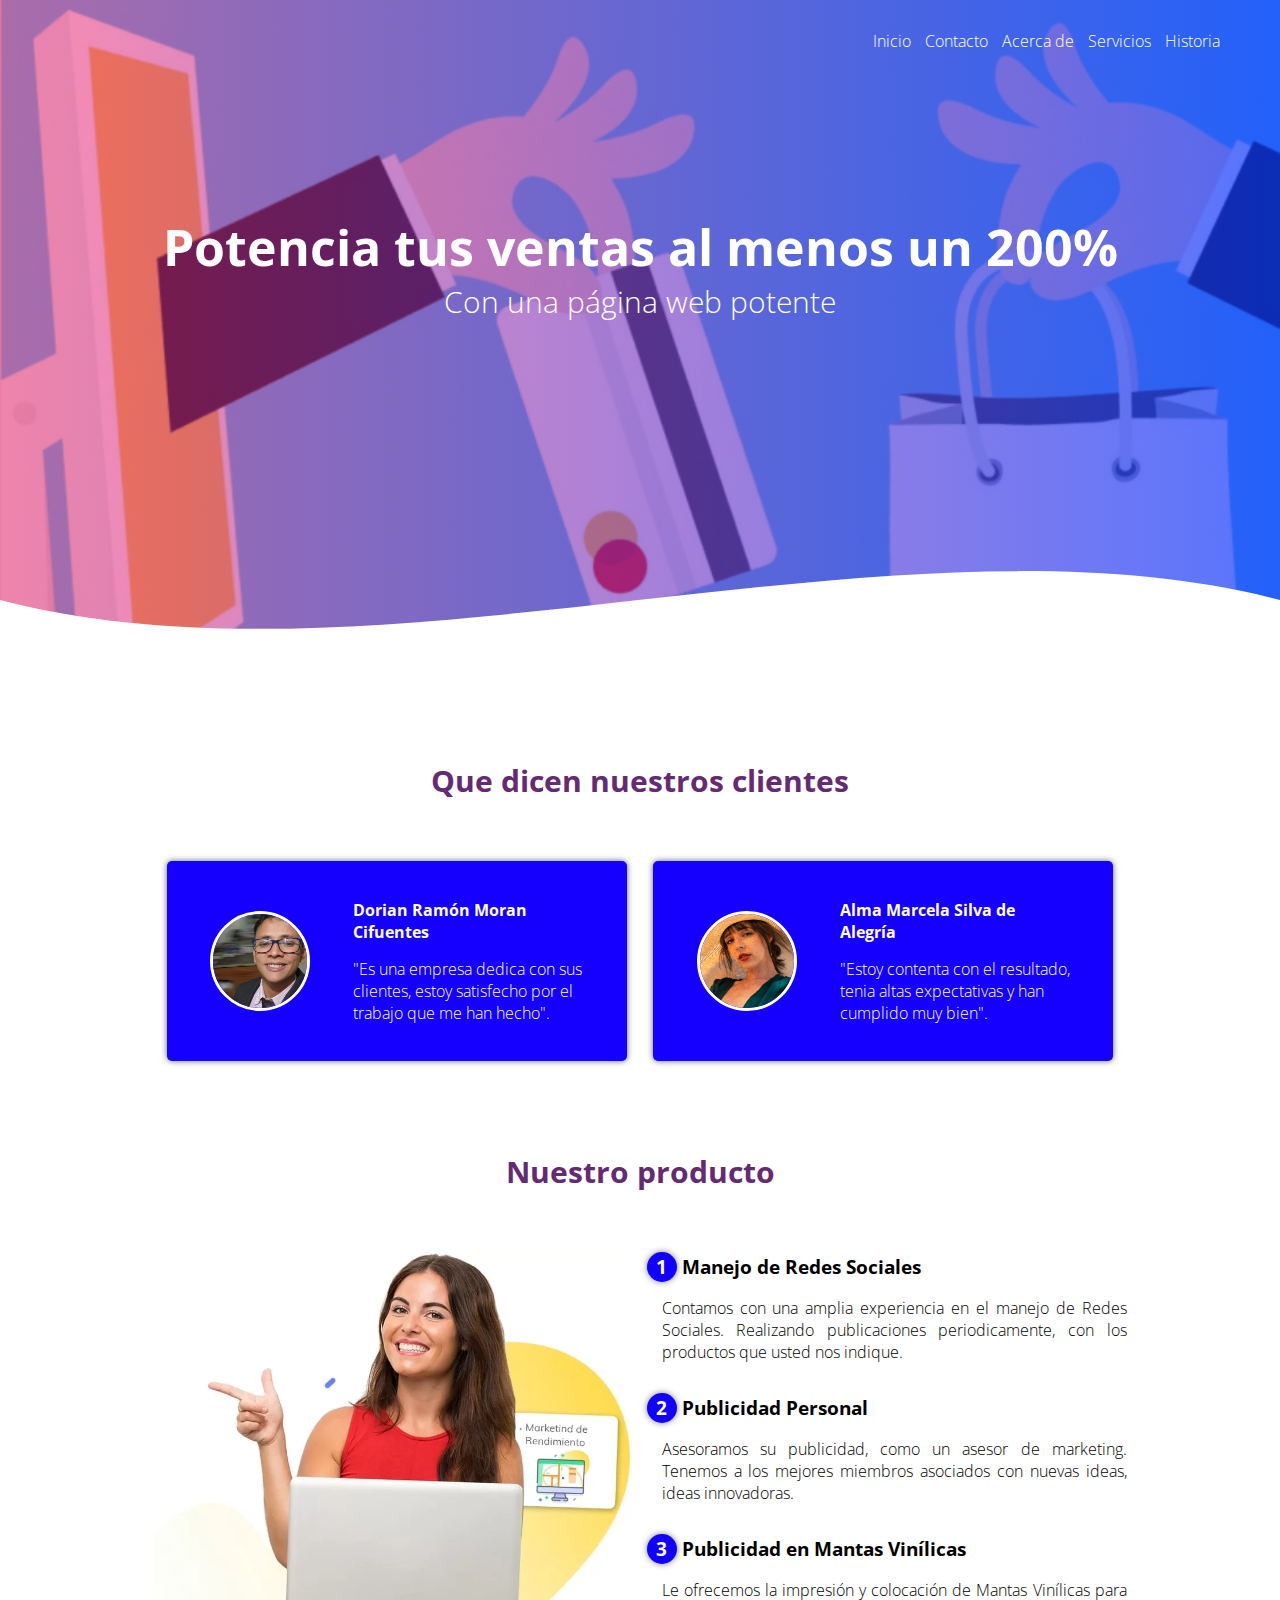
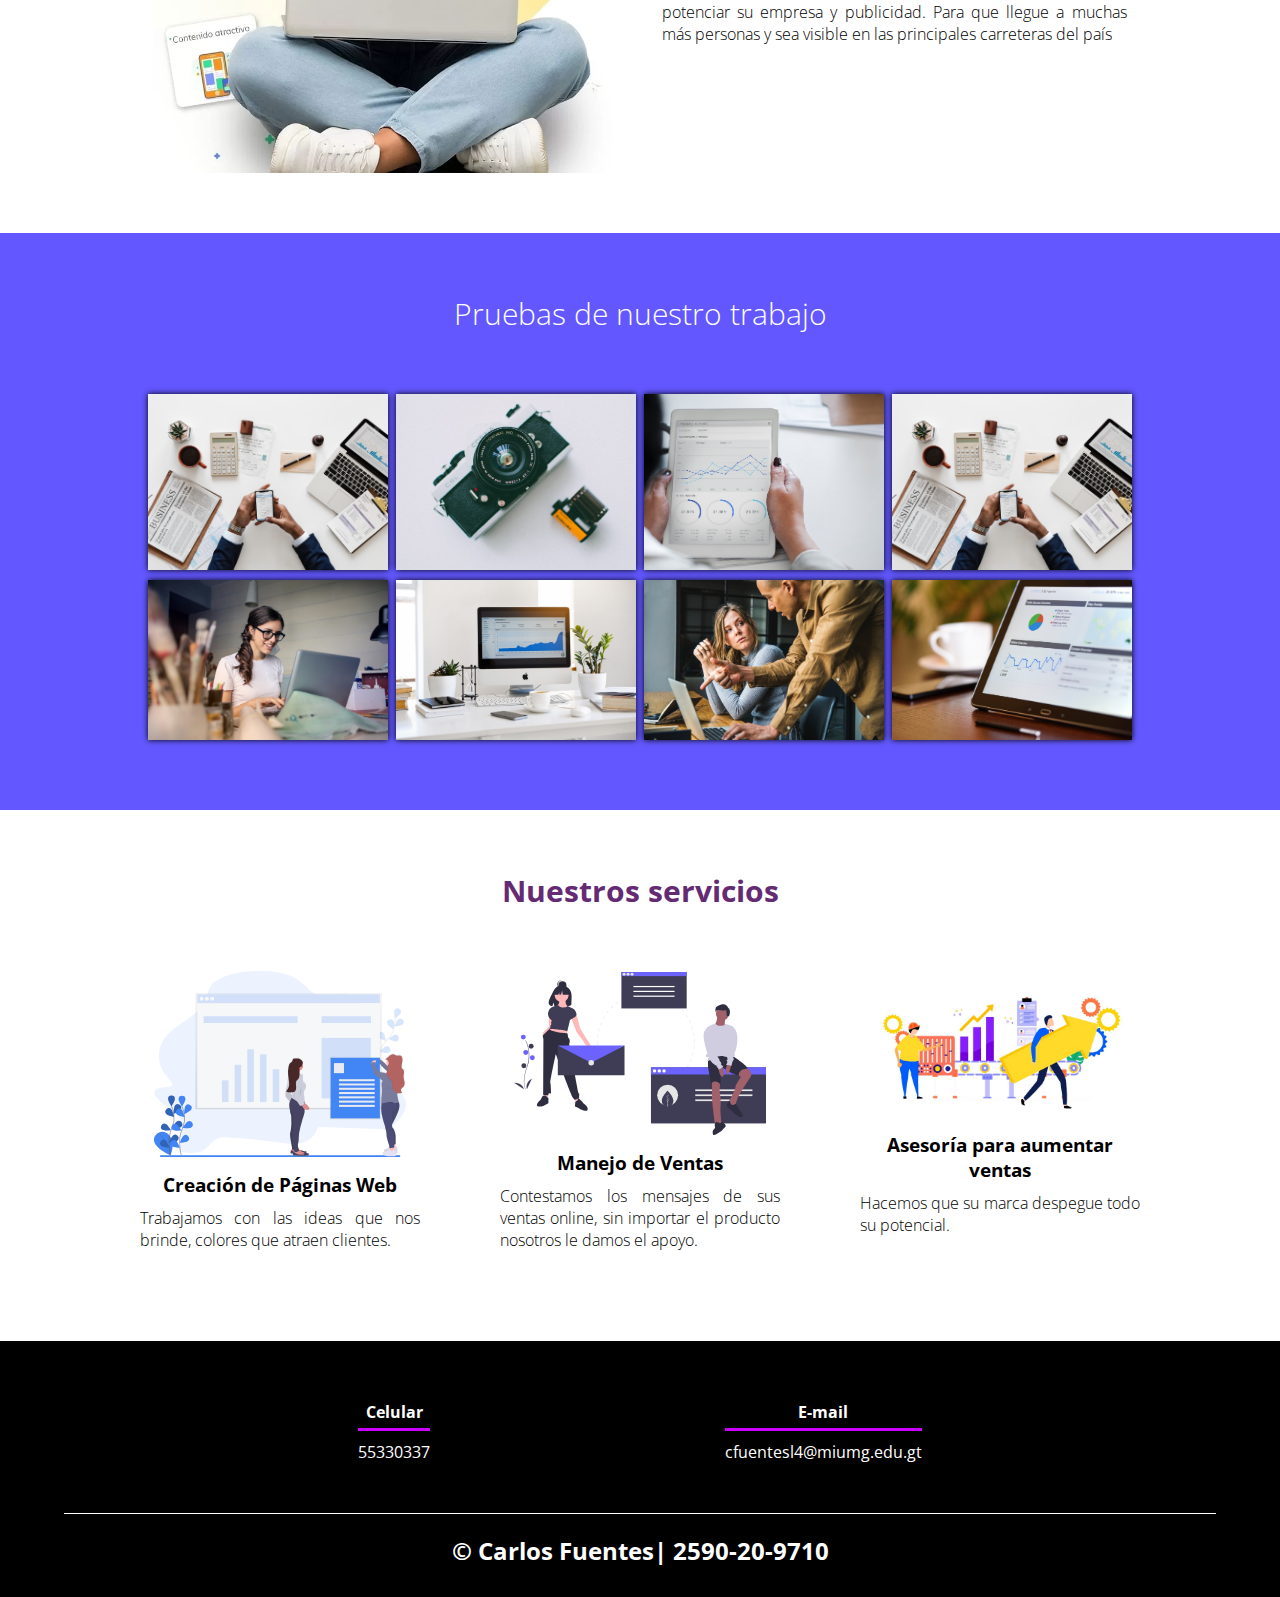
<file: index.html>
<!DOCTYPE html>
<html lang="es">

<head>
    <meta charset="UTF-8">
    <meta name="viewport" content="width=device-width, initial-scale=1.0">
    <meta http-equiv="X-UA-Compatible" content="ie=edge">
    <title>Planeta Digital</title>
    <link rel="shortcut icon" href="img/planeta digital.jpg" type="image/x-icon">
    <link rel="stylesheet" href="css/estilos.css">
    <link href="https://fonts.googleapis.com/css?family=Open+Sans:300,400,700,800&display=swap" rel="stylesheet"> 
</head>

<body>
    <header>
        <nav>
            <a href="index.html">Inicio</a>
            <a href="contacto.html">Contacto</a>
            <a href="acerca.html">Acerca de</a>
            <a href="servicio.html">Servicios</a>
            <a href="historia.html">Historia</a>
        </nav>
        <section class="textos-header">
            <h1>Potencia tus ventas al menos un 200%</h1>
            <h2>Con una página web potente</h2>
        </section>
        <div class="wave" style="height: 150px; overflow: hidden;"><svg viewBox="0 0 500 150" preserveAspectRatio="none"
                style="height: 100%; width: 100%;">
                <path d="M0.00,49.98 C150.00,150.00 349.20,-50.00 500.00,49.98 L500.00,150.00 L0.00,150.00 Z"
                    style="stroke: none; fill: #fff;"></path>
            </svg></div>
    </header>
    <main>
        <section class="clientes contenedor">
            <h2 class="titulo">Que dicen nuestros clientes</h2>
            <div class="cards">
                <div class="card">
                    <img src="img/cliente1.jpg" alt="">
                    <div class="contenido-texto-card">
                        <h4>Dorian Ramón Moran Cifuentes</h4>
                        <p>"Es una empresa dedica con sus clientes, estoy satisfecho por el trabajo que me han hecho".</p>
                    </div>
                </div>
                <div class="card">
                    <img src="img/face2.jpg" alt="">
                    <div class="contenido-texto-card">
                        <h4>Alma Marcela Silva de Alegría</h4>
                        <p>"Estoy contenta con el resultado, tenia altas expectativas y han cumplido muy bien".</p>
                    </div>
                </div>
            </div>
        </section>
        <section class="contenedor sobre-nosotros">
            <h2 class="titulo">Nuestro producto</h2>
            <div class="contenedor-sobre-nosotros">
                <img src="publicidad.jpeg" alt="" class="imagen-about-us">
                <div class="contenido-textos">
                    <h3><span>1</span>Manejo de Redes Sociales</h3>
                    <p>Contamos con una amplia experiencia en el manejo de Redes Sociales.
                        Realizando publicaciones periodicamente, con los productos que usted nos indique.</p>
                    <h3><span>2</span>Publicidad Personal</h3>
                    <p>Asesoramos su publicidad, como un asesor de marketing. Tenemos a los mejores
                        miembros asociados con nuevas ideas, ideas innovadoras.</p>
                    <h3><span>3</span>Publicidad en Mantas Vinílicas</h3>
                    <p>Le ofrecemos la impresión y colocación de Mantas Vinílicas para potenciar su empresa
                        y publicidad. Para que llegue a muchas más personas y sea visible en las principales
                        carreteras del país</p>
                </div>
            </div>
        </section>
        <section class="portafolio">
            <div class="contenedor">
                <h2 class="titulo">Pruebas de nuestro trabajo</h2>
                <div class="galeria-port">
                    <div class="imagen-port">
                        <img src="img/img1.jpg" alt="">
                        <div class="hover-galeria">
                            <img src="img/icono1.png" alt="">
                            <p>Nuestro trabajo</p>
                        </div>
                    </div>
                    <div class="imagen-port">
                        <img src="img/img2.jpg" alt="">
                        <div class="hover-galeria">
                            <img src="img/icono1.png" alt="">
                            <p>Nuestro trabajo</p>
                        </div>
                    </div>
                    <div class="imagen-port">
                        <img src="img/img3.jpg" alt="">
                        <div class="hover-galeria">
                            <img src="img/icono1.png" alt="">
                            <p>Nuestro trabajo</p>
                        </div>
                    </div>
                    <div class="imagen-port">
                        <img src="img/img1.jpg" alt="">
                        <div class="hover-galeria">
                            <img src="img/icono1.png" alt="">
                            <p>Nuestro trabajo</p>
                        </div>
                    </div>
                    <div class="imagen-port">
                        <img src="img/img4.jpg" alt="">
                        <div class="hover-galeria">
                            <img src="img/icono1.png" alt="">
                            <p>Nuestro trabajo</p>
                        </div>
                    </div>
                    <div class="imagen-port">
                        <img src="img/img5.jpg" alt="">
                        <div class="hover-galeria">
                            <img src="img/icono1.png" alt="">
                            <p>Nuestro trabajo</p>
                        </div>
                    </div>
                    <div class="imagen-port">
                        <img src="img/img6.jpg" alt="">
                        <div class="hover-galeria">
                            <img src="img/icono1.png" alt="">
                            <p>Nuestro trabajo</p>
                        </div>
                    </div>
                    <div class="imagen-port">
                        <img src="img/img7.jpg" alt="">
                        <div class="hover-galeria">
                            <img src="img/icono1.png" alt="">
                            <p>Nuestro trabajo</p>
                        </div>
                    </div>
                </div>
            </div>
        </section>
        <section class="about-services">
            <div class="contenedor">
                <h2 class="titulo">Nuestros servicios</h2>
                <div class="servicio-cont">
                    <div class="servicio-ind">
                        <img src="img/ilustracion1.svg" alt="">
                        <h3>Creación de Páginas Web</h3>
                        <p>Trabajamos con las ideas que nos brinde, colores que atraen clientes.</p>
                    </div>
                    <div class="servicio-ind">
                        <img src="img/ilustracion4.svg" alt="">
                        <h3>Manejo de Ventas</h3>
                        <p>Contestamos los mensajes de sus ventas online, sin importar el producto nosotros le damos el apoyo.</p>
                    </div>
                    <div class="servicio-ind">
                        <img src="img/ventas.jpeg" alt="">
                        <h3>Asesoría para aumentar ventas</h3>
                        <p>Hacemos que su marca despegue todo su potencial.</p>
                    </div>
                </div>
            </div>
        </section>
    </main>
    <footer>
        <div class="contenedor-footer">
            <div class="content-foo">
                <h4>Celular</h4>
                <p>55330337</p>
            </div>
            <div class="content-foo">
                <h4>E-mail</h4>
                <p>cfuentesl4@miumg.edu.gt</p>
            </div>
        </div>
        <h2 class="titulo-final">&copy; Carlos Fuentes| 2590-20-9710</h2>
    </footer>
</body>

</html>
</file>
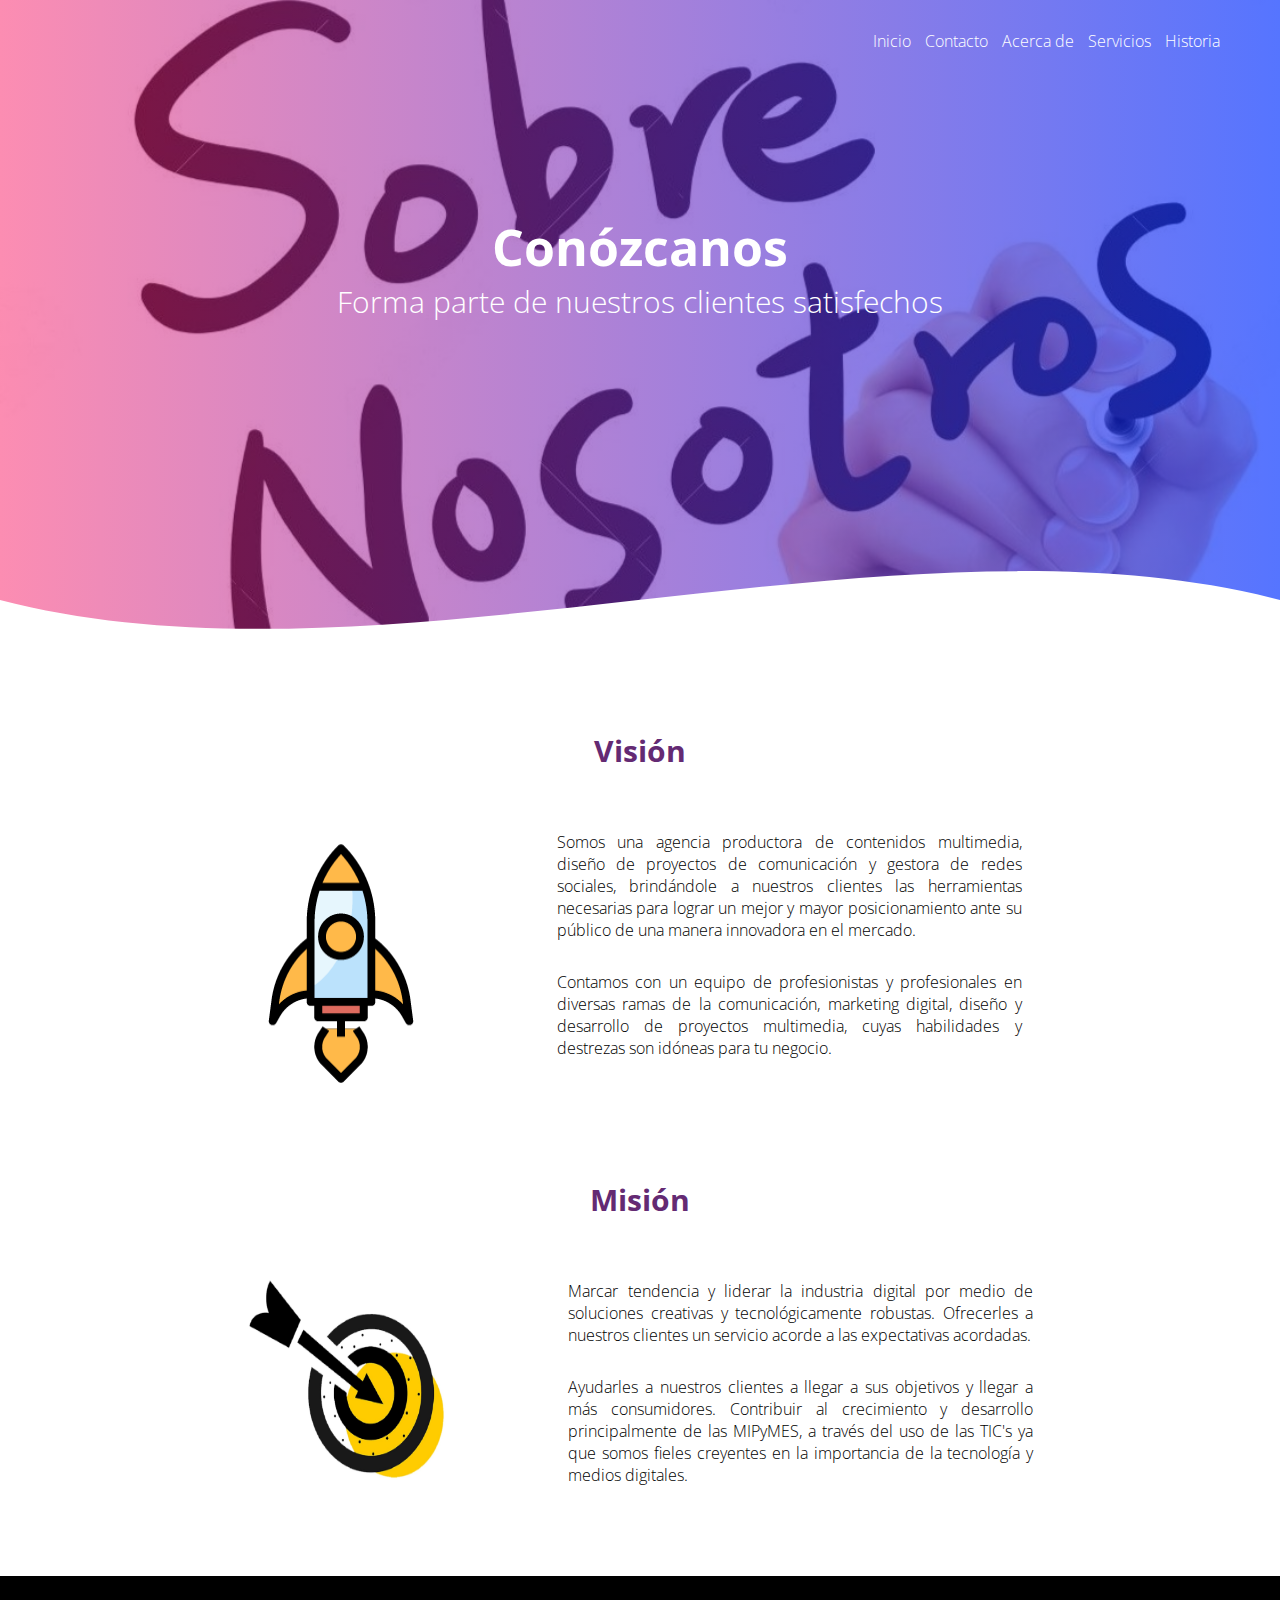
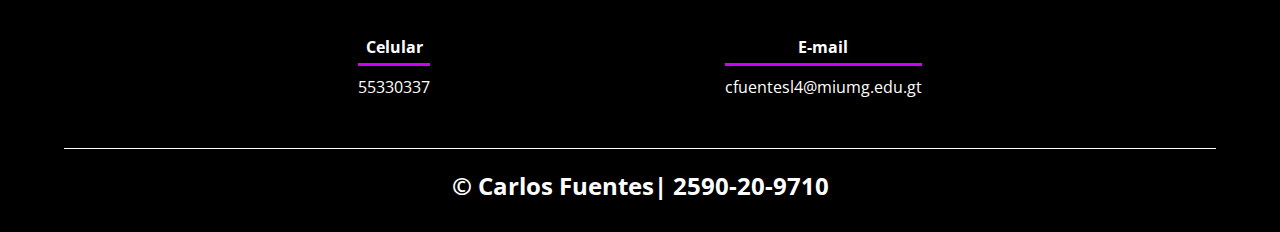
<file: acerca.html>
<!DOCTYPE html>
<html lang="es">

<head>
    <meta charset="UTF-8">
    <meta name="viewport" content="width=device-width, initial-scale=1.0">
    <meta http-equiv="X-UA-Compatible" content="ie=edge">
    <title>Planeta Digital</title>
    <link rel="shortcut icon" href="img/planeta digital.jpg" type="image/x-icon">
    <link rel="stylesheet" href="css/acerca.css">
    <link href="https://fonts.googleapis.com/css?family=Open+Sans:300,400,700,800&display=swap" rel="stylesheet"> 
</head>

<body>
    <header>
        <nav>
            <a href="index.html">Inicio</a>
            <a href="contacto.html">Contacto</a>
            <a href="acerca.html">Acerca de</a>
            <a href="servicio.html">Servicios</a>
            <a href="historia.html">Historia</a>
        </nav>
        <section class="textos-header">
            <h1>Conózcanos</h1>
            <h2>Forma parte de nuestros clientes satisfechos</h2>
        </section>
        <div class="wave" style="height: 150px; overflow: hidden;"><svg viewBox="0 0 500 150" preserveAspectRatio="none"
                style="height: 100%; width: 100%;">
                <path d="M0.00,49.98 C150.00,150.00 349.20,-50.00 500.00,49.98 L500.00,150.00 L0.00,150.00 Z"
                    style="stroke: none; fill: #fff;"></path>
            </svg></div>
    </header>
    <main>
        <section class="contenedor sobre-nosotros">
            <h2 class="titulo">Visión</h2>
            <div class="contenedor-sobre-nosotros">
                <img src="img/vision.png">
                <div class="contenido-textos">
                    <p>Somos una agencia productora de contenidos multimedia,
                    diseño de proyectos de comunicación y gestora de redes
                    sociales, brindándole a nuestros clientes las herramientas
                    necesarias para lograr un mejor y mayor posicionamiento
                    ante su público de una manera innovadora en el mercado.</p>
                    <p>Contamos con un equipo de profesionistas y profesionales
                    en diversas ramas de la comunicación, marketing digital,
                    diseño y desarrollo de proyectos multimedia, cuyas
                    habilidades y destrezas son idóneas para tu negocio.</p>
                </div>
            </div>
        </section>
        <section class="contenedor sobre-nosotros">
            <h2 class="titulo">Misión</h2>
            <div class="contenedor-sobre-nosotros">
                <img src="img/mision.jpg" height="200" width="200">
                <div class="contenido-textos">
                    <p>Marcar tendencia y liderar la industria digital por
                    medio de soluciones creativas y tecnológicamente robustas.
                    Ofrecerles a nuestros clientes un servicio acorde a las
                    expectativas acordadas. </p> 
                    <p>Ayudarles a nuestros clientes a llegar a sus objetivos y llegar a más consumidores.
                    Contribuir al crecimiento y desarrollo principalmente
                    de las MIPyMES, a través del uso de las TIC's ya que
                    somos fieles creyentes en la importancia de la
                    tecnología y medios digitales.  </p>
                </div>
            </div>
        </section>
    </main>
    <footer>
        <div class="contenedor-footer">
            <div class="content-foo">
                <h4>Celular</h4>
                <p>55330337</p>
            </div>
            <div class="content-foo">
                <h4>E-mail</h4>
                <p>cfuentesl4@miumg.edu.gt</p>
            </div>
        </div>
        <h2 class="titulo-final">&copy; Carlos Fuentes| 2590-20-9710</h2>
    </footer>
</body>

</html>
</file>
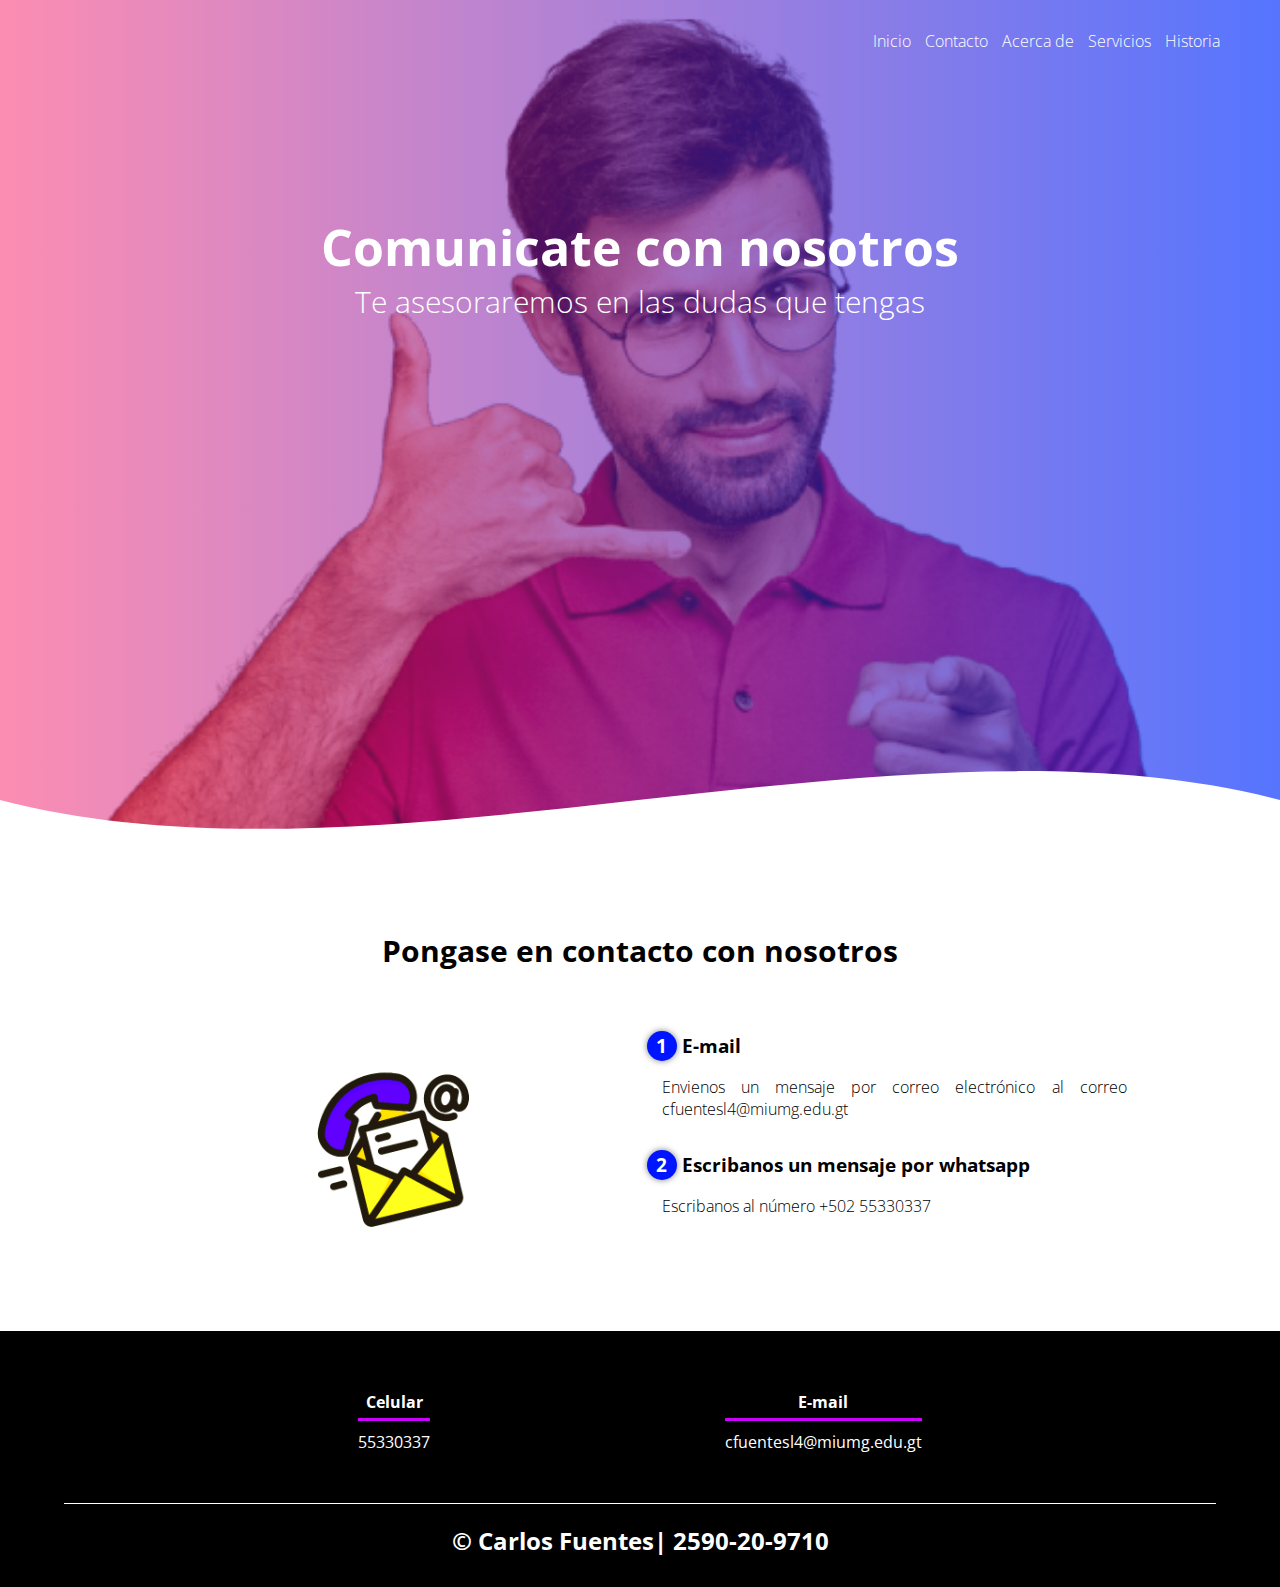
<file: contacto.html>
<!DOCTYPE html>
<html lang="es">

<head>
    <meta charset="UTF-8">
    <meta name="viewport" content="width=device-width, initial-scale=1.0">
    <meta http-equiv="X-UA-Compatible" content="ie=edge">
    <title>Planeta Digital</title>
    <link rel="shortcut icon" href="img/planeta digital.jpg" type="image/x-icon">
    <link rel="stylesheet" href="css/contacto.css">
    <link href="https://fonts.googleapis.com/css?family=Open+Sans:300,400,700,800&display=swap" rel="stylesheet"> 
</head>

<body>
    <header>
        <nav>
            <a href="index.html">Inicio</a>
            <a href="contacto.html">Contacto</a>
            <a href="acerca.html">Acerca de</a>
            <a href="servicio.html">Servicios</a>
            <a href="historia.html">Historia</a>
        </nav>
        <section class="textos-header">
            <h1>Comunicate con nosotros</h1>
            <h2>Te asesoraremos en las dudas que tengas</h2>
        </section>
        <div class="wave" style="height: 150px; overflow: hidden;"><svg viewBox="0 0 500 150" preserveAspectRatio="none"
                style="height: 100%; width: 100%;">
                <path d="M0.00,49.98 C150.00,150.00 349.20,-50.00 500.00,49.98 L500.00,150.00 L0.00,150.00 Z"
                    style="stroke: none; fill: #fff;"></path>
            </svg></div>
    </header>
    <main>
        <section class="contenedor sobre-nosotros">
            <h2 class="titulo">Pongase en contacto con nosotros</h2>
            <div class="contenedor-sobre-nosotros">
                <img src="img/contacto.png" alt="" class="imagen-about-us">
                <div class="contenido-textos">
                    <h3><span>1</span>E-mail</h3>
                    <p>Envienos un mensaje por correo electrónico al correo
                    cfuentesl4@miumg.edu.gt</p>
                    <h3><span>2</span>Escribanos un mensaje por whatsapp</h3>
                    <p>Escribanos al número +502 55330337</p>
                </div>
            </div>
        </section>
    </main>
    <footer>
        <div class="contenedor-footer">
            <div class="content-foo">
                <h4>Celular</h4>
                <p>55330337</p>
            </div>
            <div class="content-foo">
                <h4>E-mail</h4>
                <p>cfuentesl4@miumg.edu.gt</p>
            </div>
        </div>
        <h2 class="titulo-final">&copy; Carlos Fuentes| 2590-20-9710</h2>
    </footer>
</body>

</html>
</file>
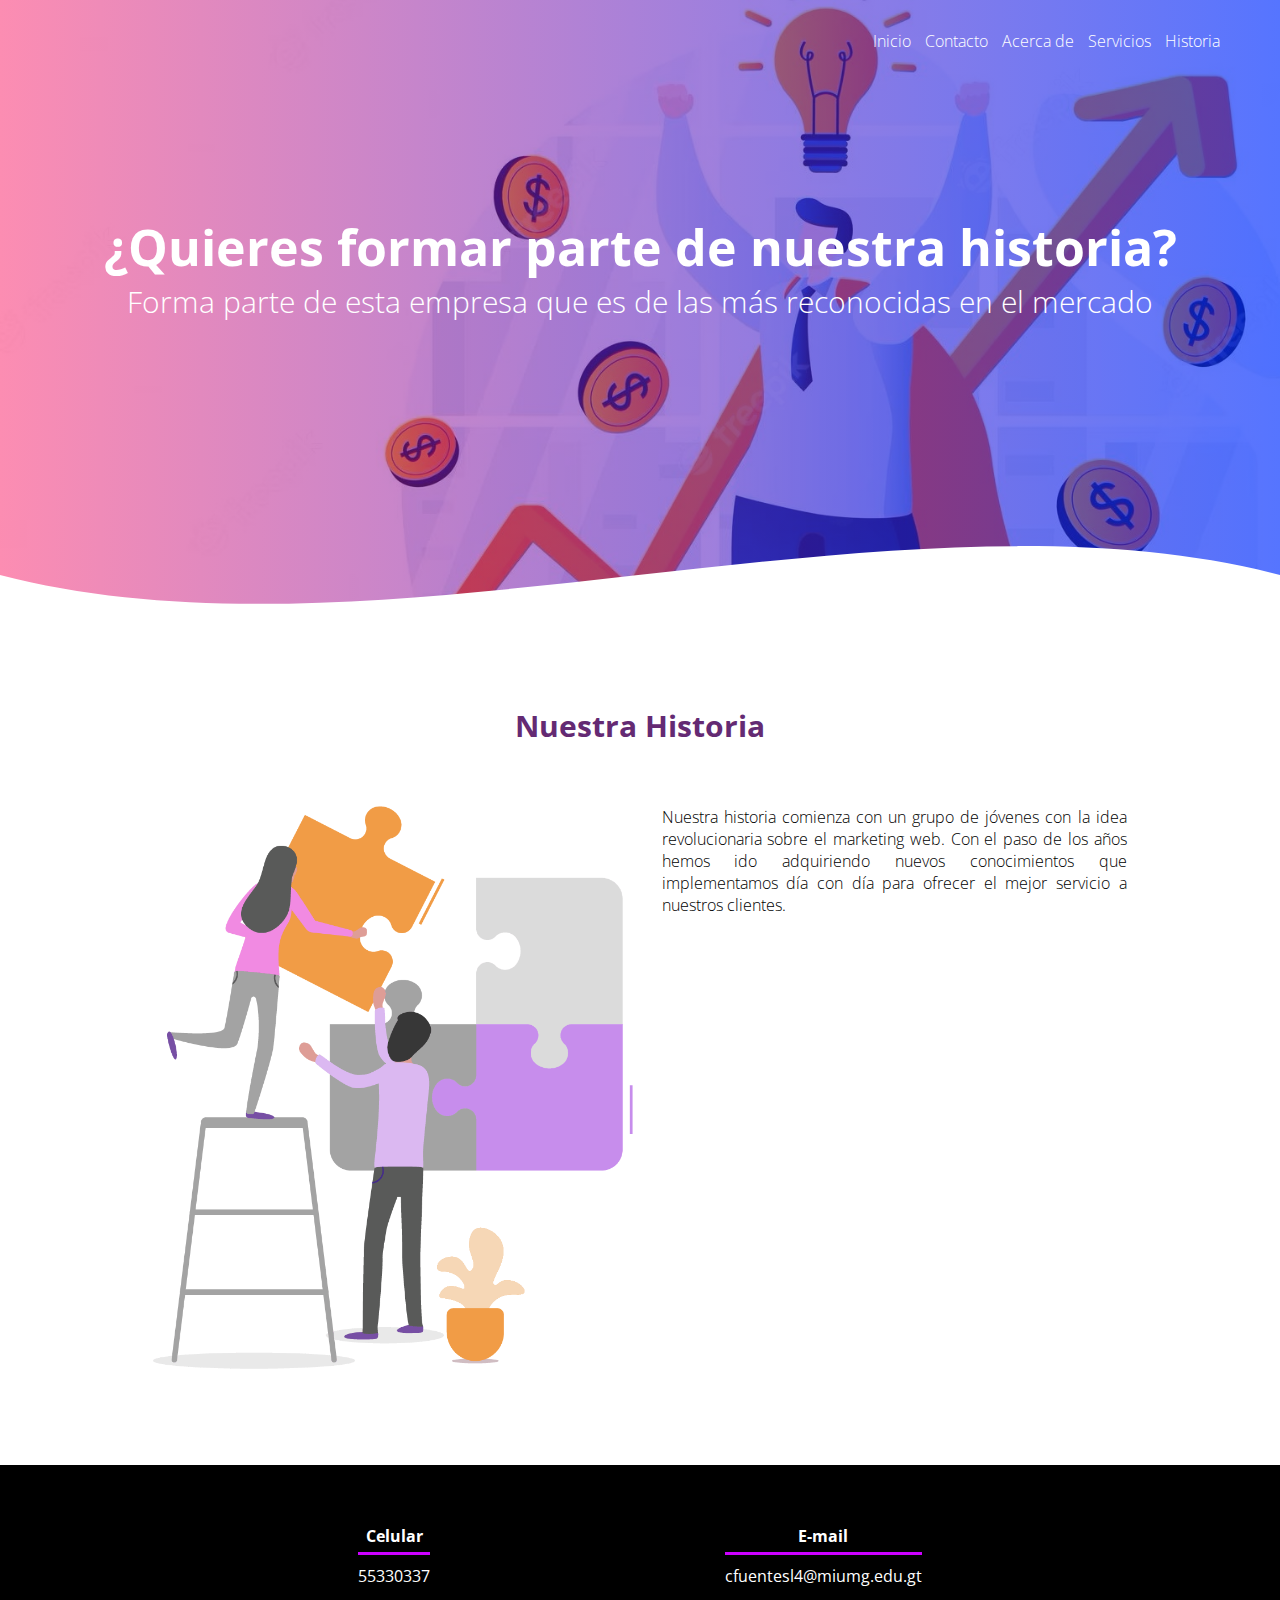
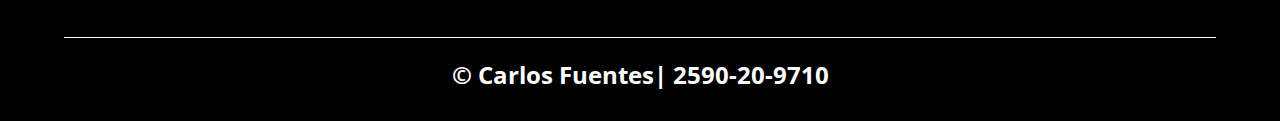
<file: historia.html>
<!DOCTYPE html>
<html lang="es">

<head>
    <meta charset="UTF-8">
    <meta name="viewport" content="width=device-width, initial-scale=1.0">
    <meta http-equiv="X-UA-Compatible" content="ie=edge">
    <title>Planeta Digital</title>
    <link rel="shortcut icon" href="img/planeta digital.jpg" type="image/x-icon">
    <link rel="stylesheet" href="css/historia.css">
    <link href="https://fonts.googleapis.com/css?family=Open+Sans:300,400,700,800&display=swap" rel="stylesheet"> 
</head>

<body>
    <header>
        <nav>
            <a href="index.html">Inicio</a>
            <a href="contacto.html">Contacto</a>
            <a href="acerca.html">Acerca de</a>
            <a href="servicio.html">Servicios</a>
            <a href="historia.html">Historia</a>
        </nav>
        <section class="textos-header">
            <h1>¿Quieres formar parte de nuestra historia?</h1>
            <h2>Forma parte de esta empresa que es de las más reconocidas en el mercado</h2>
        </section>
        <div class="wave" style="height: 150px; overflow: hidden;"><svg viewBox="0 0 500 150" preserveAspectRatio="none"
                style="height: 100%; width: 100%;">
                <path d="M0.00,49.98 C150.00,150.00 349.20,-50.00 500.00,49.98 L500.00,150.00 L0.00,150.00 Z"
                    style="stroke: none; fill: #fff;"></path>
            </svg></div>
    </header>
    <main>
        <section class="contenedor sobre-nosotros">
            <h2 class="titulo">Nuestra Historia</h2>
            <div class="contenedor-sobre-nosotros">
                <img src="img/historiaempresa.png" alt="" class="imagen-about-us">
                <div class="contenido-textos">
                    <p>Nuestra historia comienza con un grupo de jóvenes con la idea revolucionaria sobre 
                        el marketing web. Con el paso de los años hemos ido adquiriendo nuevos conocimientos que implementamos
                        día con día para ofrecer el mejor servicio a nuestros clientes.
                    </p>
                </div>
            </div>
        </section>
    </main>
    <footer>
        <div class="contenedor-footer">
            <div class="content-foo">
                <h4>Celular</h4>
                <p>55330337</p>
            </div>
            <div class="content-foo">
                <h4>E-mail</h4>
                <p>cfuentesl4@miumg.edu.gt</p>
            </div>
        </div>
        <h2 class="titulo-final">&copy; Carlos Fuentes| 2590-20-9710</h2>
    </footer>
</body>

</html>
</file>
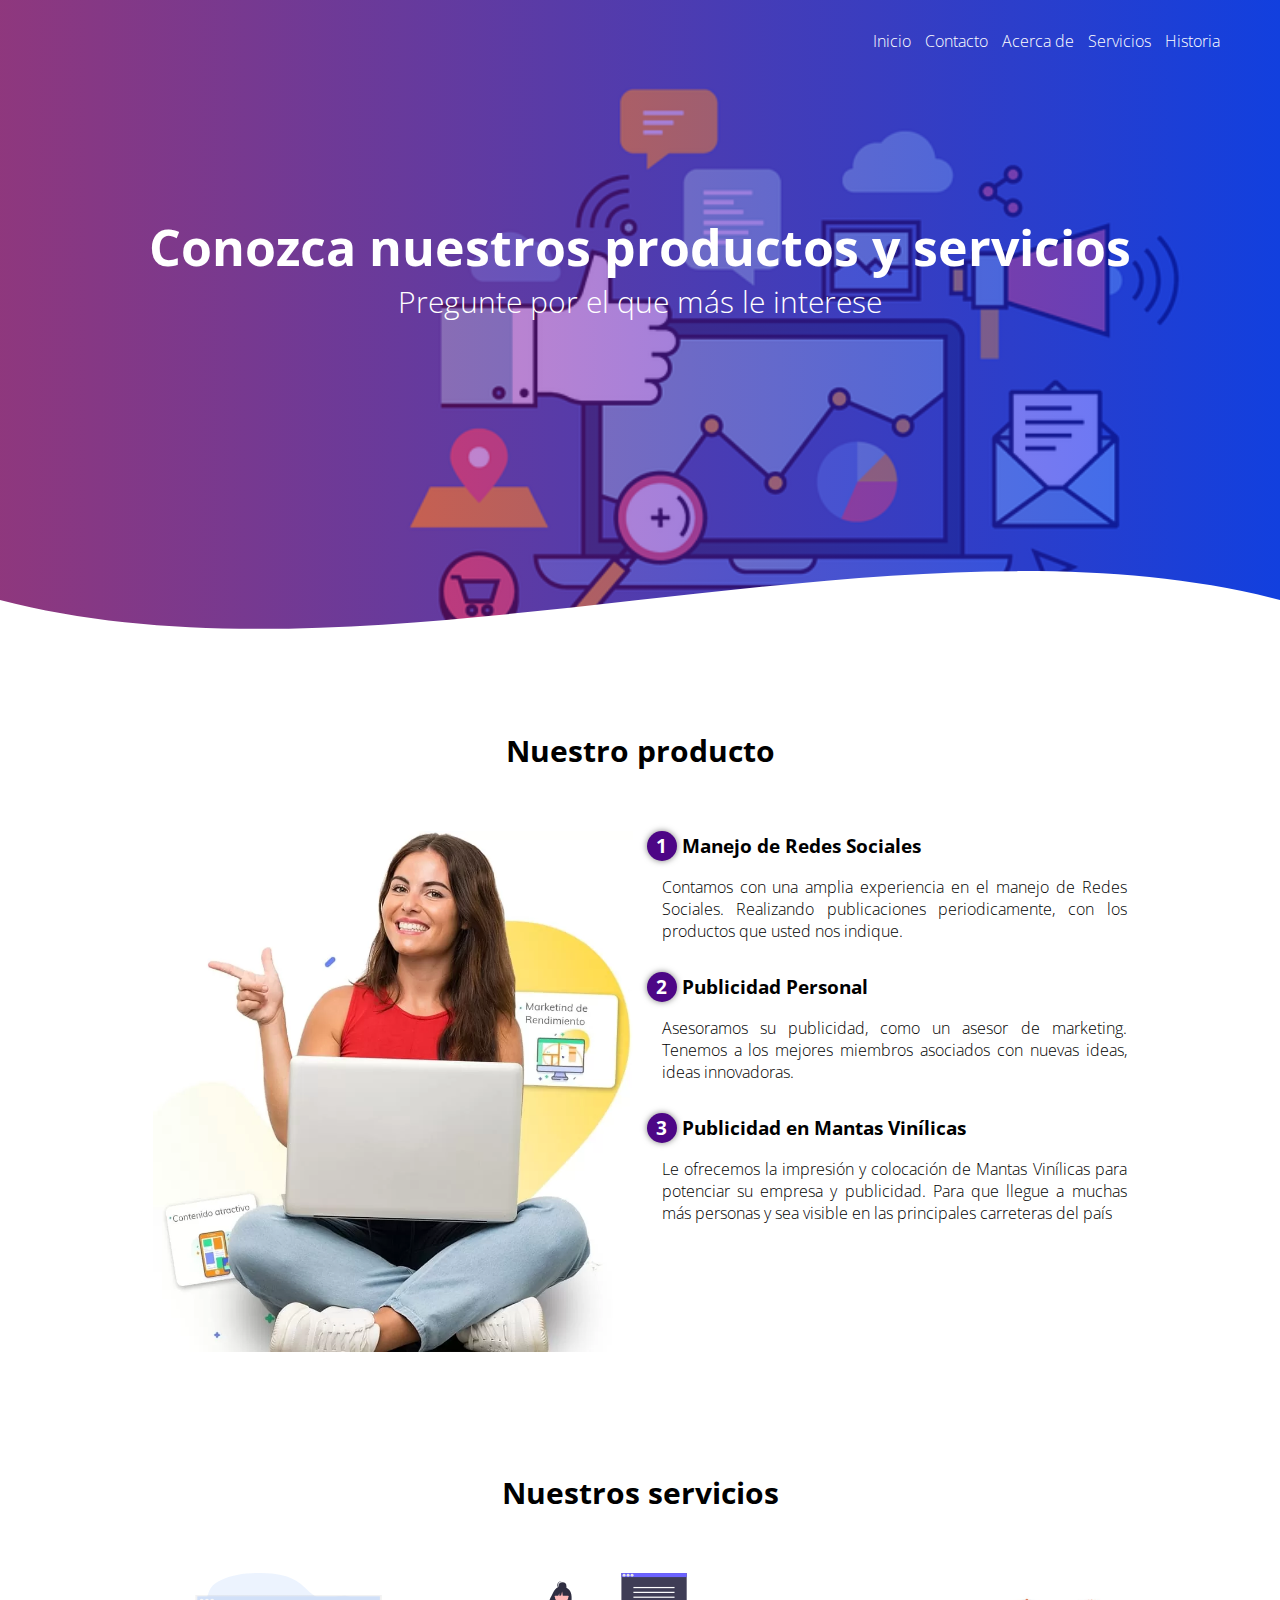
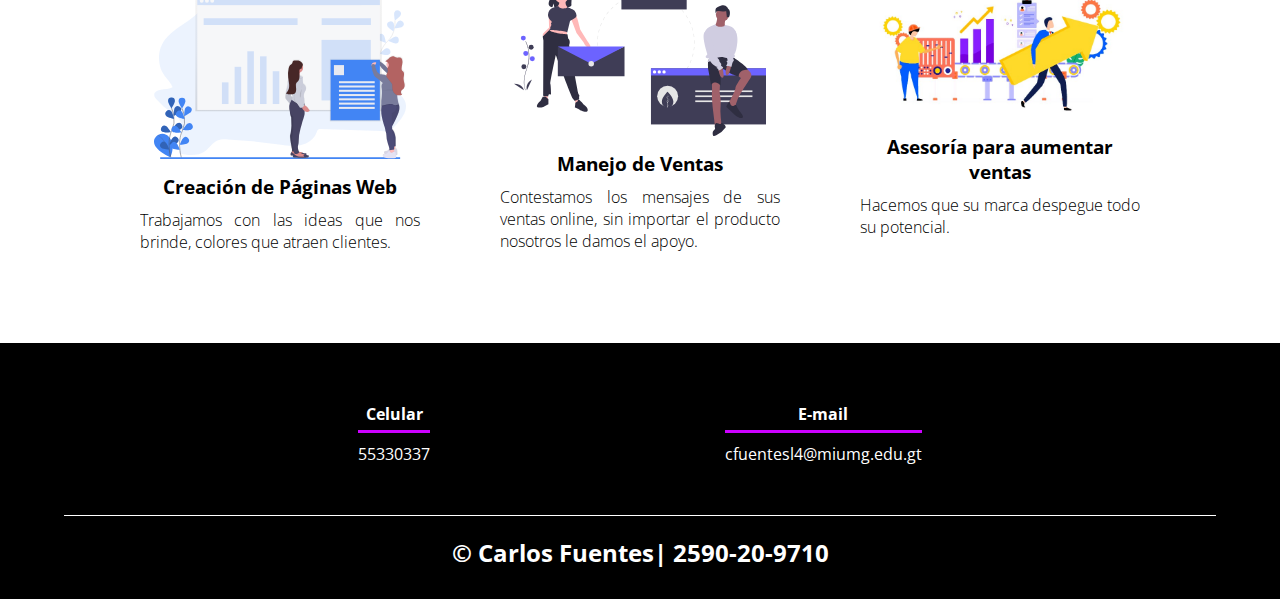
<file: servicio.html>
<!DOCTYPE html>
<html lang="es">

<head>
    <meta charset="UTF-8">
    <meta name="viewport" content="width=device-width, initial-scale=1.0">
    <meta http-equiv="X-UA-Compatible" content="ie=edge">
    <title>Planeta Digital</title>
    <link rel="shortcut icon" href="img/planeta digital.jpg" type="image/x-icon">
    <link rel="stylesheet" href="css/servicio.css">
    <link href="https://fonts.googleapis.com/css?family=Open+Sans:300,400,700,800&display=swap" rel="stylesheet"> 
</head>

<body>
    <header>
        <nav>
            <a href="index.html">Inicio</a>
            <a href="contacto.html">Contacto</a>
            <a href="acerca.html">Acerca de</a>
            <a href="servicio.html">Servicios</a>
            <a href="historia.html">Historia</a>
        </nav>
        <section class="textos-header">
            <h1>Conozca nuestros productos y servicios</h1>
            <h2>Pregunte por el que más le interese</h2>
        </section>
        <div class="wave" style="height: 150px; overflow: hidden;"><svg viewBox="0 0 500 150" preserveAspectRatio="none"
                style="height: 100%; width: 100%;">
                <path d="M0.00,49.98 C150.00,150.00 349.20,-50.00 500.00,49.98 L500.00,150.00 L0.00,150.00 Z"
                    style="stroke: none; fill: #fff;"></path>
            </svg></div>
    </header>
    <main>
        <section class="contenedor sobre-nosotros">
            <h2 class="titulo">Nuestro producto</h2>
            <div class="contenedor-sobre-nosotros">
                <img src="publicidad.jpeg" alt="" class="imagen-about-us">
                <div class="contenido-textos">
                    <h3><span>1</span>Manejo de Redes Sociales</h3>
                    <p>Contamos con una amplia experiencia en el manejo de Redes Sociales.
                        Realizando publicaciones periodicamente, con los productos que usted nos indique.</p>
                    <h3><span>2</span>Publicidad Personal</h3>
                    <p>Asesoramos su publicidad, como un asesor de marketing. Tenemos a los mejores
                        miembros asociados con nuevas ideas, ideas innovadoras.</p>
                    <h3><span>3</span>Publicidad en Mantas Vinílicas</h3>
                    <p>Le ofrecemos la impresión y colocación de Mantas Vinílicas para potenciar su empresa
                        y publicidad. Para que llegue a muchas más personas y sea visible en las principales
                        carreteras del país</p>
                </div>
            </div>
        </section>
        <section class="about-services">
            <div class="contenedor">
                <h2 class="titulo">Nuestros servicios</h2>
                <div class="servicio-cont">
                    <div class="servicio-ind">
                        <img src="img/ilustracion1.svg" alt="">
                        <h3>Creación de Páginas Web</h3>
                        <p>Trabajamos con las ideas que nos brinde, colores que atraen clientes.</p>
                    </div>
                    <div class="servicio-ind">
                        <img src="img/ilustracion4.svg" alt="">
                        <h3>Manejo de Ventas</h3>
                        <p>Contestamos los mensajes de sus ventas online, sin importar el producto nosotros le damos el apoyo.</p>
                    </div>
                    <div class="servicio-ind">
                        <img src="img/ventas.jpeg" alt="">
                        <h3>Asesoría para aumentar ventas</h3>
                        <p>Hacemos que su marca despegue todo su potencial.</p>
                    </div>
                </div>
            </div>
        </section>
    </main>
    <footer>
        <div class="contenedor-footer">
            <div class="content-foo">
                <h4>Celular</h4>
                <p>55330337</p>
            </div>
            <div class="content-foo">
                <h4>E-mail</h4>
                <p>cfuentesl4@miumg.edu.gt</p>
            </div>
        </div>
        <h2 class="titulo-final">&copy; Carlos Fuentes| 2590-20-9710</h2>
    </footer>
</body>

</html>
</file>
<file: css/estilos.css>
* {
    margin: 0;
    padding: 0;
    box-sizing: border-box;
}

body {
    font-family: 'open sans';
}

.contenedor {
    padding: 60px 0;
    width: 90%;
    max-width: 1000px;
    margin: auto;
    overflow: hidden;
}

.titulo {
    color: #642a73;
    font-size: 30px;
    text-align: center;
    margin-bottom: 60px;
}

/* Header */

header {
    width: 100%;
    height: 700px;
    background: #ffffff;
    /* fallback for old browsers */
    background: -webkit-linear-gradient(to right, hsla(340, 95%, 50%, 0.459),hsla(229, 100%, 50%, 0.664)), url(../img/portada1.png);
    /* Chrome 10-25, Safari 5.1-6 */
    background: linear-gradient(to right, hsla(340, 95%, 50%, 0.459), hsla(229, 100%, 50%, 0.664)), url(../img/portada1.png);
    /* W3C, IE 10+/ Edge, Firefox 16+, Chrome 26+, Opera 12+, Safari 7+ */
    background-size: cover;
    background-attachment: fixed;
    position: relative;
}

nav{
    text-align: right;
    padding: 30px 50px 0 0;
}

nav > a{
    color:#ffffff;
    font-weight: 300;
    text-decoration: none;
    margin-right: 10px;
}

nav > a:hover{
    text-decoration: underline;
}

header .textos-header{
    display: flex;
    height: 430px;
    width: 100%;
    align-items: center;
    justify-content: center;
    flex-direction: column;
    text-align: center;
}

.textos-header h1{
    font-size: 50px;
    color:#ffffff;
}

.textos-header h2{
    font-size: 30px;
    font-weight: 300;
    color:#fff;
}

.wave{
    position: absolute;
    bottom: 0;
    width: 100%;
}

/* Sobre nosotros */

main .sobre-nosotros{
    padding: 30px 0 60px 0;
}
.contenedor-sobre-nosotros{
    display: flex;
    justify-content: space-evenly;
}

.imagen-about-us{
    width: 48%;
}

.sobre-nosotros .contenido-textos{
    width: 48%;
}

.contenido-textos h3{
    margin-bottom: 15px;
}

.contenido-textos h3 span{
    background: #1100ff;
    color: #fff;
    border-radius: 50%;
    display: inline-block;
    text-align: center;
    width: 30px;
    height: 30px;
    padding: 2px;
    box-shadow: 0 0 6px 0 rgba(0, 0, 0, .5);
    margin-right: 5px;
}

.contenido-textos p{
    padding: 0px 0px 30px 15px;
    font-weight: 300;
    text-align: justify;
}

/* Galeria */
.portafolio h2{
    font-size: 30px;
    font-weight: 300;
    color:#fff;
}
.portafolio{
    background: #1100ffa7;
}

.galeria-port{
    display: flex;
    justify-content: space-evenly;
    flex-wrap: wrap;
}

.imagen-port{
    width: 24%;
    margin-bottom: 10px;
    overflow: hidden;
    position: relative;
    cursor: pointer;
    box-shadow: 0 0 6px 0 rgb(0, 0, 0);
}

.imagen-port > img{
    width: 100%;
    height: 100%;
    object-fit: cover;
    display: block;
}

.hover-galeria{
    position: absolute;
    width: 100%;
    height: 100%;
    top: 0;
    transform: scale(0);
    background: hsl(230, 100%, 50%);
    transition: transform .5s;
    display: flex;
    justify-content: center;
    align-items: center;
    flex-direction: column;
}

.hover-galeria img{
    width: 50px;
}

.hover-galeria p{
    color: #fff;
}

.imagen-port:hover .hover-galeria{
    transform: scale(1);
}

/* Clientes */

.cards{
    display: flex;
    justify-content: space-evenly;
}

.cards .card{
    background: #1500ff;
    display: flex;
    width: 46%;
    height: 200px;
    align-items: center;
    justify-content: space-evenly;
    border-radius: 5px;
    box-shadow: 0 0 6px 0 rgba(0, 0, 0, 0.6);
}

.cards .card img{
    width: 100px;
    height: 100px;
    object-fit: cover;
    border: 3px solid #fff;
    border-radius: 50%;
    display: block;
}

.cards .card > .contenido-texto-card{
    width: 50%;
    align-items: center;
    color: #fff;
}

.cards .card > .contenido-texto-card p{
    font-weight: 300;
    padding-top: 15px;
}

/*  Equipo */

.about-services{
    background: #ffffff;
    padding-bottom: 30px;
}


.servicio-cont{
    display:flex;
    justify-content: space-between;
    align-items: center;
}

.servicio-ind{
    width: 28%;
    text-align: center;
}

.servicio-ind img{
    width: 90%;
}

.servicio-ind h3{
    margin: 10px 0;
}

.servicio-ind p{
    font-weight: 300;
    text-align: justify;
}

/* footer */

footer{
    background: #000000;
    padding: 60px 0 30px 0;
    margin: auto;
    overflow: hidden;
}

.contenedor-footer{
    display: flex;
    width: 90%;
    justify-content: space-evenly;
    margin: auto;
    padding-bottom: 50px;
    border-bottom: 1px solid #ffffff;
}

.content-foo{
    text-align: center;
}

.content-foo h4{
    color: #fff;
    border-bottom: 3px solid #cc00ff;
    padding-bottom: 5px;
    margin-bottom: 10px;
}

.content-foo p{
    color: #ffffff;
}

.titulo-final{
    text-align: center;
    font-size: 24px;
    margin: 20px 0 0 0;
    color: #ffffff;
}

@media screen and (max-width:900px){
    header{
        background-position: center;
    }

    .contenedor-sobre-nosotros{
        flex-direction: column;
        justify-content: center;
        align-items: center;
    }

    .sobre-nosotros .contenido-textos{
        width: 90%;
    }

    .imagen-about-us{
        width: 90%;
    }

    /* Galeria */

    .imagen-port{
        width: 44%;
    }

    /* Clientes */

    .cards{
        flex-direction: column;
        justify-content: center;
        align-items: center;
    }

    .cards .card{
        width: 90%;
    }

    .cards .card:first-child{
        margin-bottom: 30px;
    }

    /* servicios */

    .servicio-cont{
        justify-content: center;
        flex-direction: column;
    }

    .servicio-ind{
        width: 100%;
        text-align: center;
    }

    .servicio-ind:nth-child(1), .servicio-ind:nth-child(2){
        margin-bottom: 60px;
    }

    .servicio-ind img{
        width: 90%;
    }
}

@media screen and (max-width:500px){
    nav{
        text-align: center;
        padding: 30px 0 0 0;
    }

    nav > a{
        margin-right: 5px;
    }

    .textos-header h1{
        font-size: 35px;
    }

    .textos-header h2{
        font-size: 20px;
    }

    /* Sobre nosotros */

    .imagen-about-us{
        margin-bottom: 60px;
        width: 99%;
    }

    .sobre-nosotros .contenido-textos{
        width: 95%;
    }

    /* Galeria */

    .imagen-port{
        width: 95%;
    }

    /* Clientes */

    .cards .card{
        height: 450px;
        display: flex;
        flex-direction: column;
        align-items: center;
    }

    .cards .card img{
        width: 90px;
        height: 90px;
    }

    /* Footer */

    .contenedor-footer{
        flex-direction: column;
        border: none;
    }

    .content-foo{
        margin-bottom: 20px;
        text-align: center;
    }

    .content-foo h4{
        border: none;
    }

    .content-foo p{
        color: #ffffff;
        border-bottom: 1px solid #f2f2f2;
        padding-bottom: 20px;
    }

    .titulo-final{
        font-size: 20px;
    }
}
</file>
<file: css/acerca.css>
* {
    margin: 0;
    padding: 0;
    box-sizing: border-box;
}

body {
    font-family: 'open sans';
}

.contenedor {
    padding: 60px 0;
    width: 90%;
    max-width: 1000px;
    margin: auto;
    overflow: hidden;
}

.titulo {
    color: #642a73;
    font-size: 30px;
    text-align: center;
    margin-bottom: 60px;
}

/* Header */

header {
    width: 100%;
    height:700px;
    background: #bc4e9c;
    /* fallback for old browsers */
    background: -webkit-linear-gradient(to right, hsla(340, 95%, 50%, 0.459), hsla(229, 100%, 50%, 0.664)), url(../img/nosotros.jpeg);
    /* Chrome 10-25, Safari 5.1-6 */
    background: linear-gradient(to right, hsla(340, 95%, 50%, 0.459), hsla(229, 100%, 50%, 0.664)), url(../img/nosotros.jpeg);
    /* W3C, IE 10+/ Edge, Firefox 16+, Chrome 26+, Opera 12+, Safari 7+ */
    background-size: cover;
    background-attachment: fixed;
    position: relative;
}

nav{
    text-align: right;
    padding: 30px 50px 0 0;
}

nav > a{
    color:#fff;
    font-weight: 300;
    text-decoration: none;
    margin-right: 10px;
}

nav > a:hover{
    text-decoration: underline;
}

header .textos-header{
    display: flex;
    height: 430px;
    width: 100%;
    align-items: center;
    justify-content: center;
    flex-direction: column;
    text-align: center;
}

.textos-header h1{
    font-size: 50px;
    color:#fff;
}

.textos-header h2{
    font-size: 30px;
    font-weight: 300;
    color:#fff;
}

.wave{
    position: absolute;
    bottom: 0;
    width: 100%;
}

/* Sobre nosotros */

main .sobre-nosotros{
    padding: 30px 0 60px 0;
}
.contenedor-sobre-nosotros{
    display: flex;
    justify-content: space-evenly;
}

.imagen-about-us{
    width: 48%;
}

.sobre-nosotros .contenido-textos{
    width: 48%;
}

.contenido-textos h3{
    margin-bottom: 15px;
}

.contenido-textos h3 span{
    background: #4d0686;
    color: #fff;
    border-radius: 50%;
    display: inline-block;
    text-align: center;
    width: 30px;
    height: 30px;
    padding: 2px;
    box-shadow: 0 0 6px 0 rgba(0, 0, 0, .5);
    margin-right: 5px;
}

.contenido-textos p{
    padding: 0px 0px 30px 15px;
    font-weight: 300;
    text-align: justify;
}

/* Galeria */


.portafolio{
    background: #f2f2f2;
}

.galeria-port{
    display: flex;
    justify-content: space-evenly;
    flex-wrap: wrap;
}

.imagen-port{
    width: 24%;
    margin-bottom: 10px;
    overflow: hidden;
    position: relative;
    cursor: pointer;
    box-shadow: 0 0 6px 0 rgba(0, 0, 0, .5);
}

.imagen-port > img{
    width: 100%;
    height: 100%;
    object-fit: cover;
    display: block;
}

.hover-galeria{
    position: absolute;
    width: 100%;
    height: 100%;
    top: 0;
    transform: scale(0);
    background: hsla(273,91%,27%, 0.7);
    transition: transform .5s;
    display: flex;
    justify-content: center;
    align-items: center;
    flex-direction: column;
}

.hover-galeria img{
    width: 50px;
}

.hover-galeria p{
    color: #fff;
}

.imagen-port:hover .hover-galeria{
    transform: scale(1);
}

/* Clientes */

.cards{
    display: flex;
    justify-content: space-evenly;
}

.cards .card{
    background: #4d0686;
    display: flex;
    width: 46%;
    height: 200px;
    align-items: center;
    justify-content: space-evenly;
    border-radius: 5px;
    box-shadow: 0 0 6px 0 rgba(0, 0, 0, 0.6);
}

.cards .card img{
    width: 100px;
    height: 100px;
    object-fit: cover;
    border: 3px solid #fff;
    border-radius: 50%;
    display: block;
}

.cards .card > .contenido-texto-card{
    width: 60%;
    color: #fff;
}

.cards .card > .contenido-texto-card p{
    font-weight: 300;
    padding-top: 5px;
}

/*  Equipo */

.about-services{
    background: #f2f2f2;
    padding-bottom: 30px;
}


.servicio-cont{
    display:flex;
    justify-content: space-between;
    align-items: center;
}

.servicio-ind{
    width: 28%;
    text-align: center;
}

.servicio-ind img{
    width: 90%;
}

.servicio-ind h3{
    margin: 10px 0;
}

.servicio-ind p{
    font-weight: 300;
    text-align: justify;
}

/* footer */

footer{
    background: #000000;
    padding: 60px 0 30px 0;
    margin: auto;
    overflow: hidden;
}

.contenedor-footer{
    display: flex;
    width: 90%;
    justify-content: space-evenly;
    margin: auto;
    padding-bottom: 50px;
    border-bottom: 1px solid #ffffff;
}

.content-foo{
    text-align: center;
}

.content-foo h4{
    color: #fff;
    border-bottom: 3px solid #cc00ff;
    padding-bottom: 5px;
    margin-bottom: 10px;
}

.content-foo p{
    color: #ffffff;
}

.titulo-final{
    text-align: center;
    font-size: 24px;
    margin: 20px 0 0 0;
    color: #ffffff;
}

@media screen and (max-width:900px){
    header{
        background-position: center;
    }

    .contenedor-sobre-nosotros{
        flex-direction: column;
        justify-content: center;
        align-items: center;
    }

    .sobre-nosotros .contenido-textos{
        width: 90%;
    }

    .imagen-about-us{
        width: 90%;
    }
    /* Galeria */

    .imagen-port{
        width: 44%;
    }

    /* Clientes */

    .cards{
        flex-direction: column;
        justify-content: center;
        align-items: center;
    }

    .cards .card{
        width: 90%;
    }

    .cards .card:first-child{
        margin-bottom: 30px;
    }

    /* servicios */

    .servicio-cont{
        justify-content: center;
        flex-direction: column;
    }

    .servicio-ind{
        width: 100%;
        text-align: center;
    }

    .servicio-ind:nth-child(1), .servicio-ind:nth-child(2){
        margin-bottom: 60px;
    }

    .servicio-ind img{
        width: 90%;
    }
}

@media screen and (max-width:500px){
    nav{
        text-align: center;
        padding: 30px 0 0 0;
    }

    nav > a{
        margin-right: 5px;
    }

    .textos-header h1{
        font-size: 35px;
    }

    .textos-header h2{
        font-size: 20px;
    }

    /* Sobre nosotros */

    .imagen-about-us{
        margin-bottom: 60px;
        width: 99%;
    }

    .sobre-nosotros .contenido-textos{
        width: 95%;
    }

    /* Galeria */

    .imagen-port{
        width: 95%;
    }

    /* Clientes */

    .cards .card{
        height: 450px;
        display: flex;
        flex-direction: column;
        align-items: center;
    }

    .cards .card img{
        width: 90px;
        height: 90px;
    }

    /* Footer */

    .contenedor-footer{
        flex-direction: column;
        border: none;
    }

    .content-foo{
        margin-bottom: 20px;
        text-align: center;
    }

    .content-foo h4{
        border: none;
    }

    .content-foo p{
        color: #ccc;
        border-bottom: 1px solid #f2f2f2;
        padding-bottom: 20px;
    }

    .titulo-final{
        font-size: 20px;
    }
}
</file>
<file: css/contacto.css>
* {
    margin: 0;
    padding: 0;
    box-sizing: border-box;
}

body {
    font-family: 'open sans';
}

.contenedor {
    padding: 60px 0;
    width: 90%;
    max-width: 1000px;
    margin: auto;
    overflow: hidden;
}

.titulo {
    color: #000000;
    font-size: 30px;
    text-align: center;
    margin-bottom: 60px;
}

/* Header */

header {
    width: 100%;
    height:900px;
    background: #bc4e9c;
    /* fallback for old browsers */
    background: -webkit-linear-gradient(to right, hsla(340, 95%, 50%, 0.459), hsla(229, 100%, 50%, 0.664)), url(../img/Contáctanos.png);
    /* Chrome 10-25, Safari 5.1-6 */
    background: linear-gradient(to right, hsla(340, 95%, 50%, 0.459), hsla(229, 100%, 50%, 0.664)), url(../img/Contáctanos.png);
    /* W3C, IE 10+/ Edge, Firefox 16+, Chrome 26+, Opera 12+, Safari 7+ */
    background-size: cover;
    background-attachment: fixed;
    position: relative;
}

nav{
    text-align: right;
    padding: 30px 50px 0 0;
}

nav > a{
    color:#fff;
    font-weight: 300;
    text-decoration: none;
    margin-right: 10px;
}

nav > a:hover{
    text-decoration: underline;
}

header .textos-header{
    display: flex;
    height: 430px;
    width: 100%;
    align-items: center;
    justify-content: center;
    flex-direction: column;
    text-align: center;
}

.textos-header h1{
    font-size: 50px;
    color:#fff;
}

.textos-header h2{
    font-size: 30px;
    font-weight: 300;
    color:#fff;
}

.wave{
    position: absolute;
    bottom: 0;
    width: 100%;
}

/* Sobre nosotros */

main .sobre-nosotros{
    padding: 30px 0 60px 0;
}
.contenedor-sobre-nosotros{
    display: flex;
    justify-content: space-evenly;
}

.imagen-about-us{
    width: 48%;
}

.sobre-nosotros .contenido-textos{
    width: 48%;
}

.contenido-textos h3{
    margin-bottom: 15px;
}

.contenido-textos h3 span{
    background: #0015ff;
    color: #ffffff;
    border-radius: 50%;
    display: inline-block;
    text-align: center;
    width: 30px;
    height: 30px;
    padding: 2px;
    box-shadow: 0 0 6px 0 rgba(0, 0, 0, .5);
    margin-right: 5px;
}

.contenido-textos p{
    padding: 0px 0px 30px 15px;
    font-weight: 300;
    text-align: justify;
}

/* Galeria */


.portafolio{
    background: #f2f2f2;
}

.galeria-port{
    display: flex;
    justify-content: space-evenly;
    flex-wrap: wrap;
}

.imagen-port{
    width: 24%;
    margin-bottom: 10px;
    overflow: hidden;
    position: relative;
    cursor: pointer;
    box-shadow: 0 0 6px 0 rgba(0, 0, 0, .5);
}

.imagen-port > img{
    width: 100%;
    height: 100%;
    object-fit: cover;
    display: block;
}

.hover-galeria{
    position: absolute;
    width: 100%;
    height: 100%;
    top: 0;
    transform: scale(0);
    background: hsla(273,91%,27%, 0.7);
    transition: transform .5s;
    display: flex;
    justify-content: center;
    align-items: center;
    flex-direction: column;
}

.hover-galeria img{
    width: 50px;
}

.hover-galeria p{
    color: #fff;
}

.imagen-port:hover .hover-galeria{
    transform: scale(1);
}

/* Clientes */

.cards{
    display: flex;
    justify-content: space-evenly;
}

.cards .card{
    background: #4d0686;
    display: flex;
    width: 46%;
    height: 200px;
    align-items: center;
    justify-content: space-evenly;
    border-radius: 5px;
    box-shadow: 0 0 6px 0 rgba(0, 0, 0, 0.6);
}

.cards .card img{
    width: 100px;
    height: 100px;
    object-fit: cover;
    border: 3px solid #fff;
    border-radius: 50%;
    display: block;
}

.cards .card > .contenido-texto-card{
    width: 60%;
    color: #fff;
}

.cards .card > .contenido-texto-card p{
    font-weight: 300;
    padding-top: 5px;
}

/*  Equipo */

.about-services{
    background: #f2f2f2;
    padding-bottom: 30px;
}


.servicio-cont{
    display:flex;
    justify-content: space-between;
    align-items: center;
}

.servicio-ind{
    width: 28%;
    text-align: center;
}

.servicio-ind img{
    width: 90%;
}

.servicio-ind h3{
    margin: 10px 0;
}

.servicio-ind p{
    font-weight: 300;
    text-align: justify;
}

/* footer */

footer{
    background: #000000;
    padding: 60px 0 30px 0;
    margin: auto;
    overflow: hidden;
}

.contenedor-footer{
    display: flex;
    width: 90%;
    justify-content: space-evenly;
    margin: auto;
    padding-bottom: 50px;
    border-bottom: 1px solid #ffffff;
}

.content-foo{
    text-align: center;
}

.content-foo h4{
    color: #fff;
    border-bottom: 3px solid #cc00ff;
    padding-bottom: 5px;
    margin-bottom: 10px;
}

.content-foo p{
    color: #ffffff;
}

.titulo-final{
    text-align: center;
    font-size: 24px;
    margin: 20px 0 0 0;
    color: #ffffff;
}

@media screen and (max-width:900px){
    header{
        background-position: center;
    }

    .contenedor-sobre-nosotros{
        flex-direction: column;
        justify-content: center;
        align-items: center;
    }

    .sobre-nosotros .contenido-textos{
        width: 90%;
    }

    .imagen-about-us{
        width: 90%;
    }
    /* Galeria */

    .imagen-port{
        width: 44%;
    }

    /* Clientes */

    .cards{
        flex-direction: column;
        justify-content: center;
        align-items: center;
    }

    .cards .card{
        width: 90%;
    }

    .cards .card:first-child{
        margin-bottom: 30px;
    }

    /* servicios */

    .servicio-cont{
        justify-content: center;
        flex-direction: column;
    }

    .servicio-ind{
        width: 100%;
        text-align: center;
    }

    .servicio-ind:nth-child(1), .servicio-ind:nth-child(2){
        margin-bottom: 60px;
    }

    .servicio-ind img{
        width: 90%;
    }
}

@media screen and (max-width:500px){
    nav{
        text-align: center;
        padding: 30px 0 0 0;
    }

    nav > a{
        margin-right: 5px;
    }

    .textos-header h1{
        font-size: 35px;
    }

    .textos-header h2{
        font-size: 20px;
    }

    /* Sobre nosotros */

    .imagen-about-us{
        margin-bottom: 60px;
        width: 99%;
    }

    .sobre-nosotros .contenido-textos{
        width: 95%;
    }

    /* Galeria */

    .imagen-port{
        width: 95%;
    }

    /* Clientes */

    .cards .card{
        height: 450px;
        display: flex;
        flex-direction: column;
        align-items: center;
    }

    .cards .card img{
        width: 90px;
        height: 90px;
    }

    /* Footer */

    .contenedor-footer{
        flex-direction: column;
        border: none;
    }

    .content-foo{
        margin-bottom: 20px;
        text-align: center;
    }

    .content-foo h4{
        border: none;
    }

    .content-foo p{
        color: #ccc;
        border-bottom: 1px solid #f2f2f2;
        padding-bottom: 20px;
    }

    .titulo-final{
        font-size: 20px;
    }
}
</file>
<file: css/historia.css>
* {
    margin: 0;
    padding: 0;
    box-sizing: border-box;
}

body {
    font-family: 'open sans';
}

.contenedor {
    padding: 60px 0;
    width: 90%;
    max-width: 1000px;
    margin: auto;
    overflow: hidden;
}

.titulo {
    color: #642a73;
    font-size: 30px;
    text-align: center;
    margin-bottom: 60px;
}

/* Header */

header {
    width: 100%;
    height: 675px;
    background: #bc4e9c;
    /* fallback for old browsers */
    background: -webkit-linear-gradient(to right, hsla(340, 95%, 50%, 0.459),hsla(229, 100%, 50%, 0.664)), url(../img/historia.jpeg);
    /* Chrome 10-25, Safari 5.1-6 */
    background: linear-gradient(to right, hsla(340, 95%, 50%, 0.459), hsla(229, 100%, 50%, 0.664)), url(../img/historia.jpeg);
    /* W3C, IE 10+/ Edge, Firefox 16+, Chrome 26+, Opera 12+, Safari 7+ */
    background-size: cover;
    background-attachment: fixed;
    position: relative;
}

nav{
    text-align: right;
    padding: 30px 50px 0 0;
}

nav > a{
    color:#fff;
    font-weight: 300;
    text-decoration: none;
    margin-right: 10px;
}

nav > a:hover{
    text-decoration: underline;
}

header .textos-header{
    display: flex;
    height: 430px;
    width: 100%;
    align-items: center;
    justify-content: center;
    flex-direction: column;
    text-align: center;
}

.textos-header h1{
    font-size: 50px;
    color:#fff;
}

.textos-header h2{
    font-size: 30px;
    font-weight: 300;
    color:#fff;
}

.wave{
    position: absolute;
    bottom: 0;
    width: 100%;
}

/* Sobre nosotros */

main .sobre-nosotros{
    padding: 30px 0 60px 0;
}
.contenedor-sobre-nosotros{
    display: flex;
    justify-content: space-evenly;
}

.imagen-about-us{
    width: 48%;
}

.sobre-nosotros .contenido-textos{
    width: 48%;
}

.contenido-textos h3{
    margin-bottom: 15px;
}

.contenido-textos h3 span{
    background: #4d0686;
    color: #fff;
    border-radius: 50%;
    display: inline-block;
    text-align: center;
    width: 30px;
    height: 30px;
    padding: 2px;
    box-shadow: 0 0 6px 0 rgba(0, 0, 0, .5);
    margin-right: 5px;
}

.contenido-textos p{
    padding: 0px 0px 30px 15px;
    font-weight: 300;
    text-align: justify;
}

/* Galeria */


.portafolio{
    background: #f2f2f2;
}

.galeria-port{
    display: flex;
    justify-content: space-evenly;
    flex-wrap: wrap;
}

.imagen-port{
    width: 24%;
    margin-bottom: 10px;
    overflow: hidden;
    position: relative;
    cursor: pointer;
    box-shadow: 0 0 6px 0 rgba(0, 0, 0, .5);
}

.imagen-port > img{
    width: 100%;
    height: 100%;
    object-fit: cover;
    display: block;
}

.hover-galeria{
    position: absolute;
    width: 100%;
    height: 100%;
    top: 0;
    transform: scale(0);
    background: hsla(273,91%,27%, 0.7);
    transition: transform .5s;
    display: flex;
    justify-content: center;
    align-items: center;
    flex-direction: column;
}

.hover-galeria img{
    width: 50px;
}

.hover-galeria p{
    color: #fff;
}

.imagen-port:hover .hover-galeria{
    transform: scale(1);
}

/* Clientes */

.cards{
    display: flex;
    justify-content: space-evenly;
}

.cards .card{
    background: #4d0686;
    display: flex;
    width: 46%;
    height: 200px;
    align-items: center;
    justify-content: space-evenly;
    border-radius: 5px;
    box-shadow: 0 0 6px 0 rgba(0, 0, 0, 0.6);
}

.cards .card img{
    width: 100px;
    height: 100px;
    object-fit: cover;
    border: 3px solid #fff;
    border-radius: 50%;
    display: block;
}

.cards .card > .contenido-texto-card{
    width: 60%;
    color: #fff;
}

.cards .card > .contenido-texto-card p{
    font-weight: 300;
    padding-top: 5px;
}

/*  Equipo */

.about-services{
    background: #f2f2f2;
    padding-bottom: 30px;
}


.servicio-cont{
    display:flex;
    justify-content: space-between;
    align-items: center;
}

.servicio-ind{
    width: 28%;
    text-align: center;
}

.servicio-ind img{
    width: 90%;
}

.servicio-ind h3{
    margin: 10px 0;
}

.servicio-ind p{
    font-weight: 300;
    text-align: justify;
}

/* footer */

footer{
    background: #000000;
    padding: 60px 0 30px 0;
    margin: auto;
    overflow: hidden;
}

.contenedor-footer{
    display: flex;
    width: 90%;
    justify-content: space-evenly;
    margin: auto;
    padding-bottom: 50px;
    border-bottom: 1px solid #ffffff;
}

.content-foo{
    text-align: center;
}

.content-foo h4{
    color: #fff;
    border-bottom: 3px solid #cc00ff;
    padding-bottom: 5px;
    margin-bottom: 10px;
}

.content-foo p{
    color: #ffffff;
}

.titulo-final{
    text-align: center;
    font-size: 24px;
    margin: 20px 0 0 0;
    color: #ffffff;
}

@media screen and (max-width:900px){
    header{
        background-position: center;
    }

    .contenedor-sobre-nosotros{
        flex-direction: column;
        justify-content: center;
        align-items: center;
    }

    .sobre-nosotros .contenido-textos{
        width: 90%;
    }

    .imagen-about-us{
        width: 90%;
    }
    /* Galeria */

    .imagen-port{
        width: 44%;
    }

    /* Clientes */

    .cards{
        flex-direction: column;
        justify-content: center;
        align-items: center;
    }

    .cards .card{
        width: 90%;
    }

    .cards .card:first-child{
        margin-bottom: 30px;
    }

    /* servicios */

    .servicio-cont{
        justify-content: center;
        flex-direction: column;
    }

    .servicio-ind{
        width: 100%;
        text-align: center;
    }

    .servicio-ind:nth-child(1), .servicio-ind:nth-child(2){
        margin-bottom: 60px;
    }

    .servicio-ind img{
        width: 90%;
    }
}

@media screen and (max-width:500px){
    nav{
        text-align: center;
        padding: 30px 0 0 0;
    }

    nav > a{
        margin-right: 5px;
    }

    .textos-header h1{
        font-size: 35px;
    }

    .textos-header h2{
        font-size: 20px;
    }

    /* Sobre nosotros */

    .imagen-about-us{
        margin-bottom: 60px;
        width: 99%;
    }

    .sobre-nosotros .contenido-textos{
        width: 95%;
    }

    /* Galeria */

    .imagen-port{
        width: 95%;
    }

    /* Clientes */

    .cards .card{
        height: 450px;
        display: flex;
        flex-direction: column;
        align-items: center;
    }

    .cards .card img{
        width: 90px;
        height: 90px;
    }

    /* Footer */

    .contenedor-footer{
        flex-direction: column;
        border: none;
    }

    .content-foo{
        margin-bottom: 20px;
        text-align: center;
    }

    .content-foo h4{
        border: none;
    }

    .content-foo p{
        color: #ccc;
        border-bottom: 1px solid #f2f2f2;
        padding-bottom: 20px;
    }

    .titulo-final{
        font-size: 20px;
    }
}
</file>
<file: css/servicio.css>
* {
    margin: 0;
    padding: 0;
    box-sizing: border-box;
}

body {
    font-family: 'open sans';
}

.contenedor {
    padding: 60px 0;
    width: 90%;
    max-width: 1000px;
    margin: auto;
    overflow: hidden;
}

.titulo {
    color: #000000;
    font-size: 30px;
    text-align: center;
    margin-bottom: 60px;
}

/* Header */

header {
    width: 100%;
    height:700px;
    background: #bc4e9c;
    /* fallback for old browsers */
    background: -webkit-linear-gradient(to right, hsla(340, 95%, 50%, 0.459), hsla(229, 100%, 50%, 0.664)), url(../img/productos.png);
    /* Chrome 10-25, Safari 5.1-6 */
    background: linear-gradient(to right, hsla(340, 95%, 50%, 0.459), hsla(229, 100%, 50%, 0.664)), url(../img/productos.png);
    /* W3C, IE 10+/ Edge, Firefox 16+, Chrome 26+, Opera 12+, Safari 7+ */
    background-size: cover;
    background-attachment: fixed;
    position: relative;
}

nav{
    text-align: right;
    padding: 30px 50px 0 0;
}

nav > a{
    color:#ffffff;
    font-weight: 300;
    text-decoration: none;
    margin-right: 10px;
}

nav > a:hover{
    text-decoration: underline;
}

header .textos-header{
    display: flex;
    height: 430px;
    width: 100%;
    align-items: center;
    justify-content: center;
    flex-direction: column;
    text-align: center;
}

.textos-header h1{
    font-size: 50px;
    color:#fff;
}

.textos-header h2{
    font-size: 30px;
    font-weight: 300;
    color:#fff;
}

.wave{
    position: absolute;
    bottom: 0;
    width: 100%;
}

/* Sobre nosotros */

main .sobre-nosotros{
    padding: 30px 0 60px 0;
}
.contenedor-sobre-nosotros{
    display: flex;
    justify-content: space-evenly;
}

.imagen-about-us{
    width: 48%;
}

.sobre-nosotros .contenido-textos{
    width: 48%;
}

.contenido-textos h3{
    margin-bottom: 15px;
}

.contenido-textos h3 span{
    background: #4d0686;
    color: #fff;
    border-radius: 50%;
    display: inline-block;
    text-align: center;
    width: 30px;
    height: 30px;
    padding: 2px;
    box-shadow: 0 0 6px 0 rgba(0, 0, 0, .5);
    margin-right: 5px;
}

.contenido-textos p{
    padding: 0px 0px 30px 15px;
    font-weight: 300;
    text-align: justify;
}

/*  Nuestros Servicios */

.about-services{
    background: #ffffff;
    padding-bottom: 30px;
}


.servicio-cont{
    display:flex;
    justify-content: space-between;
    align-items: center;
}

.servicio-ind{
    width: 28%;
    text-align: center;
}

.servicio-ind img{
    width: 90%;
}

.servicio-ind h3{
    margin: 10px 0;
}

.servicio-ind p{
    font-weight: 300;
    text-align: justify;
}

/* footer */

footer{
    background: #000000;
    padding: 60px 0 30px 0;
    margin: auto;
    overflow: hidden;
}

.contenedor-footer{
    display: flex;
    width: 90%;
    justify-content: space-evenly;
    margin: auto;
    padding-bottom: 50px;
    border-bottom: 1px solid #ffffff;
}

.content-foo{
    text-align: center;
}

.content-foo h4{
    color: #fff;
    border-bottom: 3px solid #cc00ff;
    padding-bottom: 5px;
    margin-bottom: 10px;
}

.content-foo p{
    color: #ffffff;
}

.titulo-final{
    text-align: center;
    font-size: 24px;
    margin: 20px 0 0 0;
    color: #ffffff;
}

@media screen and (max-width:900px){
    header{
        background-position: center;
    }

    .contenedor-sobre-nosotros{
        flex-direction: column;
        justify-content: center;
        align-items: center;
    }

    .sobre-nosotros .contenido-textos{
        width: 90%;
    }

    .imagen-about-us{
        width: 90%;
    }
      /* Galeria */

      .imagen-port{
        width: 44%;
    }

    /* Clientes */

    .cards{
        flex-direction: column;
        justify-content: center;
        align-items: center;
    }

    .cards .card{
        width: 90%;
    }

    .cards .card:first-child{
        margin-bottom: 30px;
    }

    /* servicios */

    .servicio-cont{
        justify-content: center;
        flex-direction: column;
    }

    .servicio-ind{
        width: 100%;
        text-align: center;
    }

    .servicio-ind:nth-child(1), .servicio-ind:nth-child(2){
        margin-bottom: 60px;
    }

    .servicio-ind img{
        width: 90%;
    }
}

@media screen and (max-width:500px){
    nav{
        text-align: center;
        padding: 30px 0 0 0;
    }

    nav > a{
        margin-right: 5px;
    }

    .textos-header h1{
        font-size: 35px;
    }

    .textos-header h2{
        font-size: 20px;
    }

    /* Sobre nosotros */

    .imagen-about-us{
        margin-bottom: 60px;
        width: 99%;
    }

    .sobre-nosotros .contenido-textos{
        width: 95%;
    }

    /* Galeria */

    .imagen-port{
        width: 95%;
    }

    /* Clientes */

    .cards .card{
        height: 450px;
        display: flex;
        flex-direction: column;
        align-items: center;
    }

    .cards .card img{
        width: 90px;
        height: 90px;
    }
    /* Footer */

    .contenedor-footer{
        flex-direction: column;
        border: none;
    }

    .content-foo{
        margin-bottom: 20px;
        text-align: center;
    }

    .content-foo h4{
        border: none;
    }

    .content-foo p{
        color: #ccc;
        border-bottom: 1px solid #f2f2f2;
        padding-bottom: 20px;
    }

    .titulo-final{
        font-size: 20px;
    }
}
</file>
